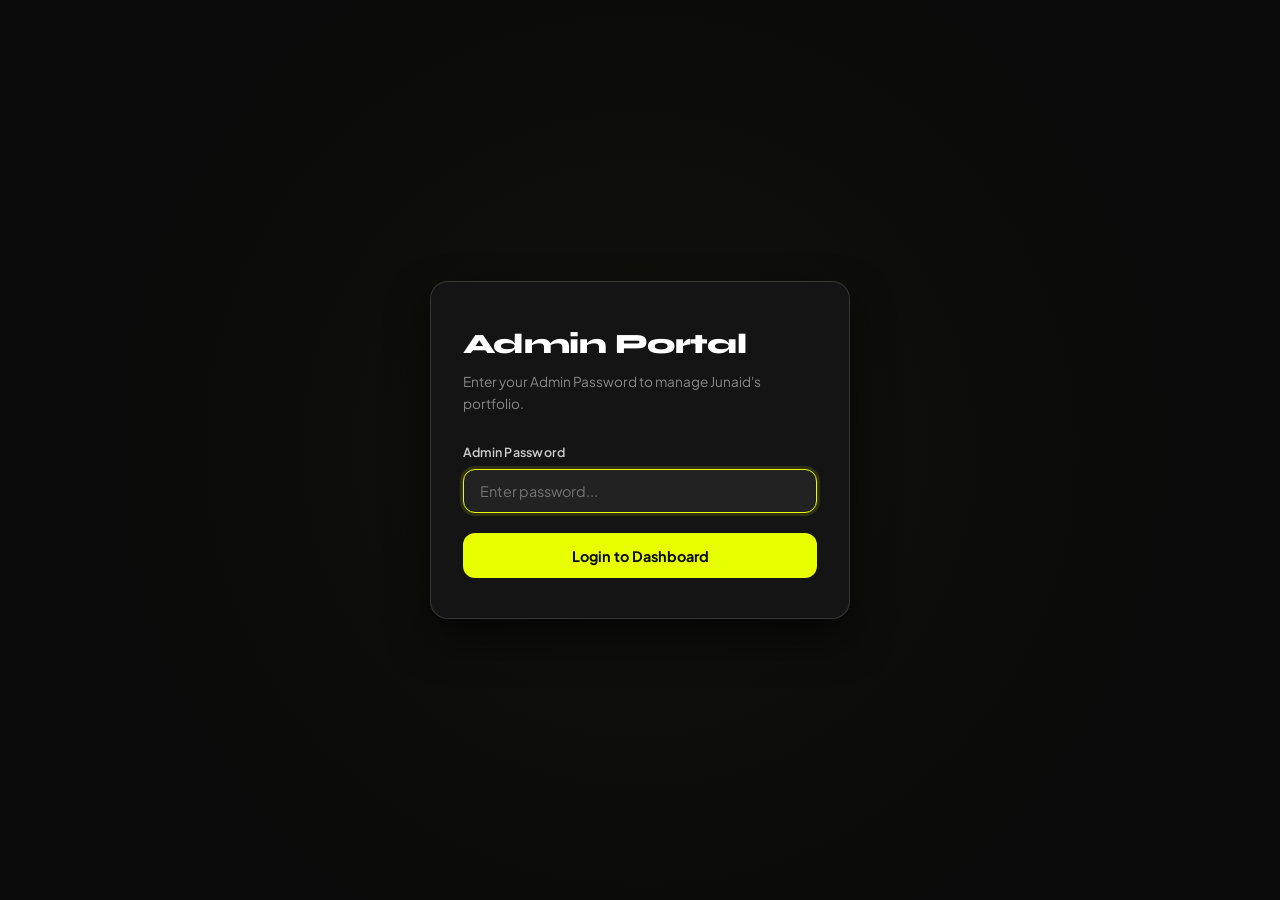
<file: admin.html>
<!DOCTYPE html>
<html lang="en">

<head>
    <meta charset="UTF-8" />
    <meta name="viewport" content="width=device-width, initial-scale=1.0" />
    <title>Admin Portal — Junaid Portfolio Management</title>

    <!-- Google Fonts -->
    <link rel="preconnect" href="https://fonts.googleapis.com" />
    <link rel="preconnect" href="https://fonts.gstatic.com" crossorigin />
    <link
        href="https://fonts.googleapis.com/css2?family=Plus+Jakarta+Sans:wght@300;400;500;600;700;800&family=Syne:wght@700;800&display=swap"
        rel="stylesheet" />

    <style>
        :root {
            --black: #0a0a0a;
            --charcoal: #141414;
            --iron: #222222;
            --steel: #333333;
            --mist: #888888;
            --ghost: #cccccc;
            --white: #ffffff;
            --accent: #e8ff00;
            --accent-dim: rgba(232, 255, 0, 0.1);
            --border: rgba(255, 255, 255, 0.08);
            --border-light: rgba(255, 255, 255, 0.15);
            --radius: 12px;
            --radius-lg: 18px;
            --transition: all 0.3s cubic-bezier(0.16, 1, 0.3, 1);
        }

        *,
        *::before,
        *::after {
            box-sizing: border-box;
            margin: 0;
            padding: 0;
        }

        body {
            font-family: 'Plus Jakarta Sans', sans-serif;
            background: var(--black);
            color: var(--white);
            min-height: 100vh;
            line-height: 1.6;
            -webkit-font-smoothing: antialiased;
        }

        /* ── LOGIN CONTAINER ── */
        .login-wrapper {
            min-height: 100vh;
            display: flex;
            align-items: center;
            justify-content: center;
            padding: 1.5rem;
            background: radial-gradient(circle at center, rgba(232, 255, 0, 0.03) 0%, rgba(10, 10, 10, 1) 70%);
        }

        .login-card {
            width: 100%;
            max-width: 420px;
            background: var(--charcoal);
            border: 1px solid var(--border-light);
            border-radius: var(--radius-lg);
            padding: 2.5rem 2rem;
            box-shadow: 0 20px 40px rgba(0, 0, 0, 0.6);
        }

        .login-title {
            font-family: 'Syne', sans-serif;
            font-size: 1.75rem;
            font-weight: 800;
            margin-bottom: 0.3rem;
            letter-spacing: -0.02em;
        }

        .login-subtitle {
            font-size: 0.85rem;
            color: var(--mist);
            margin-bottom: 1.75rem;
        }

        .form-group {
            margin-bottom: 1.25rem;
        }

        .form-label {
            display: block;
            font-size: 0.78rem;
            font-weight: 600;
            color: var(--ghost);
            margin-bottom: 0.4rem;
            letter-spacing: 0.02em;
        }

        .form-input,
        .form-select,
        .form-textarea {
            width: 100%;
            background: var(--iron);
            border: 1px solid var(--border);
            border-radius: var(--radius);
            padding: 0.75rem 1rem;
            color: var(--white);
            font-family: 'Plus Jakarta Sans', sans-serif;
            font-size: 0.9rem;
            transition: var(--transition);
            outline: none;
        }

        .form-input:focus,
        .form-select:focus,
        .form-textarea:focus {
            border-color: var(--accent);
            box-shadow: 0 0 0 3px rgba(232, 255, 0, 0.12);
        }

        .btn-submit {
            width: 100%;
            background: var(--accent);
            color: var(--black);
            border: none;
            border-radius: var(--radius);
            padding: 0.85rem 1.5rem;
            font-family: 'Plus Jakarta Sans', sans-serif;
            font-size: 0.9rem;
            font-weight: 700;
            cursor: pointer;
            transition: var(--transition);
        }

        .btn-submit:hover {
            transform: translateY(-2px);
            box-shadow: 0 6px 20px rgba(232, 255, 0, 0.25);
        }

        .login-error {
            color: #ef4444;
            font-size: 0.8rem;
            margin-top: 0.75rem;
            text-align: center;
            display: none;
        }

        /* ── DASHBOARD LAYOUT ── */
        .dashboard {
            display: none;
            max-width: 1300px;
            margin: 0 auto;
            padding: 2rem 1.5rem 5rem;
        }

        .dash-header {
            display: flex;
            align-items: center;
            justify-content: space-between;
            padding-bottom: 1.5rem;
            margin-bottom: 2rem;
            border-bottom: 1px solid var(--border);
            flex-wrap: wrap;
            gap: 1rem;
        }

        .dash-title {
            font-family: 'Syne', sans-serif;
            font-size: 1.8rem;
            font-weight: 800;
            letter-spacing: -0.02em;
        }

        .dash-actions {
            display: flex;
            align-items: center;
            gap: 0.75rem;
        }

        .btn-secondary {
            background: transparent;
            color: var(--ghost);
            border: 1px solid var(--border-light);
            border-radius: var(--radius);
            padding: 0.55rem 1.25rem;
            font-size: 0.82rem;
            font-weight: 600;
            text-decoration: none;
            cursor: pointer;
            transition: var(--transition);
            display: inline-flex;
            align-items: center;
            gap: 0.4rem;
        }

        .btn-secondary:hover {
            background: var(--iron);
            color: var(--white);
        }

        .dash-grid {
            display: grid;
            grid-template-columns: 420px 1fr;
            gap: 2rem;
            align-items: start;
        }

        @media (max-width: 990px) {
            .dash-grid {
                grid-template-columns: 1fr;
            }
        }

        @media (max-width: 640px) {
            .dashboard {
                padding: 1rem 0.85rem 4rem;
            }

            .dash-header {
                flex-direction: column;
                align-items: flex-start;
                gap: 1rem;
            }

            .dash-title {
                font-size: 1.45rem;
            }

            .dash-actions {
                width: 100%;
                display: flex;
                gap: 0.5rem;
            }

            .dash-actions .btn-secondary {
                flex: 1;
                justify-content: center;
                font-size: 0.75rem;
                padding: 0.5rem 0.6rem;
            }

            .card-panel {
                padding: 1.25rem 1rem;
            }

            .work-item {
                flex-direction: column;
            }

            .work-thumb {
                width: 100%;
                height: 180px;
            }

            .modal-box {
                padding: 1.25rem 1rem;
                max-width: 98%;
            }
        }

        .card-panel {
            background: var(--charcoal);
            border: 1px solid var(--border);
            border-radius: var(--radius-lg);
            padding: 1.75rem;
        }

        .panel-title {
            font-family: 'Syne', sans-serif;
            font-size: 1.2rem;
            font-weight: 700;
            margin-bottom: 1.25rem;
            color: var(--white);
        }

        /* ── WORK ITEM CARD ── */
        .work-item {
            display: flex;
            gap: 1.25rem;
            padding: 1.1rem;
            background: var(--iron);
            border: 1px solid var(--border);
            border-radius: var(--radius);
            margin-bottom: 1rem;
            transition: var(--transition);
        }

        .work-item:hover {
            border-color: var(--border-light);
        }

        .work-thumb {
            width: 130px;
            height: 85px;
            border-radius: 8px;
            background: var(--black);
            overflow: hidden;
            flex-shrink: 0;
            position: relative;
        }

        .work-thumb img {
            width: 100%;
            height: 100%;
            object-fit: cover;
        }

        .work-info {
            flex: 1;
            min-width: 0;
            display: flex;
            flex-direction: column;
            gap: 0.3rem;
        }

        .work-name {
            font-size: 0.95rem;
            font-weight: 700;
            color: var(--white);
        }

        .badge-pill {
            display: inline-block;
            background: rgba(255, 255, 255, 0.08);
            color: var(--ghost);
            padding: 0.1rem 0.5rem;
            border-radius: 99px;
            font-size: 0.68rem;
            font-weight: 600;
        }

        .work-desc {
            font-size: 0.78rem;
            color: var(--mist);
            display: -webkit-box;
            -webkit-line-clamp: 2;
            -webkit-box-orient: vertical;
            overflow: hidden;
        }

        .work-actions {
            display: flex;
            gap: 0.4rem;
            margin-top: 0.4rem;
        }

        .action-btn {
            padding: 0.28rem 0.65rem;
            border-radius: 6px;
            font-size: 0.72rem;
            font-weight: 700;
            cursor: pointer;
            border: 1px solid var(--border);
            background: var(--steel);
            color: var(--white);
            transition: var(--transition);
        }

        .action-btn.danger {
            background: rgba(239, 68, 68, 0.2);
            color: #fca5a5;
            border-color: rgba(239, 68, 68, 0.3);
        }

        .action-btn.danger:hover {
            background: #dc2626;
            color: #fff;
        }

        /* ── MODAL ── */
        .modal-backdrop {
            position: fixed;
            inset: 0;
            z-index: 9999;
            background: rgba(0, 0, 0, 0.9);
            backdrop-filter: blur(12px);
            display: flex;
            align-items: center;
            justify-content: center;
            padding: 1.5rem;
            opacity: 0;
            pointer-events: none;
            transition: opacity 0.3s;
        }

        .modal-backdrop.open {
            opacity: 1;
            pointer-events: all;
        }

        .modal-box {
            width: 100%;
            max-width: 680px;
            background: var(--charcoal);
            border: 1px solid var(--border-light);
            border-radius: var(--radius-lg);
            padding: 1.75rem;
        }
    </style>
</head>

<body>

    <!-- ════════════════════ LOGIN SCREEN ════════════════════ -->
    <div class="login-wrapper" id="login-wrapper">
        <div class="login-card">
            <div class="login-title">Admin Portal</div>
            <div class="login-subtitle">Enter your Admin Password to manage Junaid's portfolio.</div>
            <form id="login-form">
                <div class="form-group">
                    <label class="form-label" for="login-pass">Admin Password</label>
                    <input type="password" id="login-pass" class="form-input" placeholder="Enter password..." required
                        autofocus />
                </div>
                <button type="submit" class="btn-submit">Login to Dashboard</button>
                <div class="login-error" id="login-error">Incorrect password. Please try again.</div>
            </form>
        </div>
    </div>

    <!-- ════════════════════ ADMIN DASHBOARD ════════════════════ -->
    <div class="dashboard" id="dashboard">
        <header class="dash-header">
            <div>
                <div class="dash-title">Junaid's Portfolio CMS</div>
                <div style="font-size:.8rem;color:var(--mist);margin-top:.2rem;">Manage project videos, details, and
                    video frame thumbnails</div>
            </div>
            <div class="dash-actions">
                <a href="http://localhost:8080/" target="_blank" class="btn-secondary">🌐 View Live Portfolio</a>
                <button onclick="logout()" class="btn-secondary"
                    style="color:#fca5a5;border-color:rgba(239,68,68,0.3);">Logout</button>
            </div>
        </header>

        <div class="dash-grid">
            <!-- FORM PANEL -->
            <div class="card-panel">
                <div class="panel-title" id="form-mode-title">Add New Project</div>
                <form id="work-form">
                    <input type="hidden" id="edit-id" value="" />

                    <div class="form-group">
                        <label class="form-label" for="f-title">Project Title *</label>
                        <input type="text" id="f-title" class="form-input"
                            placeholder="e.g. Real Estate Commercial Edit" required />
                    </div>

                    <div class="form-group">
                        <label class="form-label" for="f-category">Category *</label>
                        <select id="f-category" class="form-select" required>
                            <option value="">— Select Category —</option>
                            <option value="Color Grading">Color Grading</option>
                            <option value="Commercial">Commercial</option>
                            <option value="Event Teaser">Event Teaser</option>
                            <option value="Motion Graphics">Motion Graphics</option>
                            <option value="Reels">Reels</option>
                            <option value="Videography">Videography</option>
                        </select>
                    </div>

                    <div class="form-group">
                        <label class="form-label" for="f-video">Video File or URL *</label>
                        <div style="display:flex;gap:.5rem;flex-wrap:wrap;">
                            <input type="text" id="f-video" class="form-input" style="flex:1;min-width:180px;"
                                placeholder="Paste YouTube link or local MP4 path" required />
                            <label for="f-file-input"
                                style="padding:.7rem 1rem;background:var(--steel);color:var(--white);border-radius:var(--radius);cursor:pointer;font-size:.8rem;font-weight:600;white-space:nowrap;display:inline-flex;align-items:center;gap:.3rem;">
                                📁 File...
                            </label>
                            <input type="file" id="f-file-input" accept="video/*" style="display:none;"
                                onchange="uploadVideoFile(this)" />
                        </div>
                        <span id="upload-status"
                            style="font-size:.75rem;color:var(--mist);margin-top:.25rem;display:block;"></span>
                    </div>

                    <div class="form-group">
                        <label class="form-label" for="f-thumb">Thumbnail Frame</label>
                        <div style="display:flex;gap:.5rem;">
                            <input type="text" id="f-thumb" class="form-input" style="flex:1;"
                                placeholder="Auto-captured on save if empty" />
                            <button type="button" onclick="openFramePickerModal()"
                                style="padding:.7rem .9rem;background:var(--accent);color:var(--black);border:none;border-radius:var(--radius);font-weight:700;font-size:.8rem;cursor:pointer;white-space:nowrap;">
                                🎬 Pick Frame
                            </button>
                        </div>
                    </div>

                    <div class="form-group">
                        <label class="form-label" for="f-year">Year</label>
                        <input type="number" id="f-year" class="form-input" value="2026" min="2000" max="2099" />
                    </div>

                    <div class="form-group">
                        <label class="form-label" for="f-tools">Tools Used</label>
                        <input type="text" id="f-tools" class="form-input"
                            placeholder="e.g. Premiere Pro, After Effects" />
                    </div>

                    <div class="form-group">
                        <label class="form-label" for="f-desc">Description</label>
                        <textarea id="f-desc" class="form-textarea" rows="3"
                            placeholder="Brief details about the video project..."></textarea>
                    </div>

                    <div style="display:flex;gap:.75rem;margin-top:1.5rem;">
                        <button type="button" onclick="resetForm()" class="btn-secondary" style="flex:1;">Reset</button>
                        <button type="submit" id="form-submit-btn" class="btn-submit" style="flex:2;">💾 Save
                            Project</button>
                    </div>
                </form>
            </div>

            <!-- LIST PANEL -->
            <div class="card-panel">
                <div style="display:flex;justify-content:space-between;align-items:center;margin-bottom:1.25rem;">
                    <div class="panel-title" style="margin:0;">Portfolio Works List</div>
                    <span
                        style="font-size:.78rem;color:var(--accent);background:rgba(232,255,0,0.1);padding:.2rem .6rem;border-radius:99px;font-weight:700;"
                        id="works-count">0 Items</span>
                </div>
                <div id="works-list"></div>
            </div>
        </div>
    </div>

    <!-- ════════════════════ FRAME PICKER MODAL ════════════════════ -->
    <div class="modal-backdrop" id="frame-picker-modal">
        <div class="modal-box">
            <div style="display:flex;justify-content:space-between;align-items:center;margin-bottom:1rem;">
                <div style="font-family:'Syne',sans-serif;font-weight:700;font-size:1.2rem;">Select Thumbnail Frame
                </div>
                <button onclick="closeFramePickerModal()"
                    style="background:none;border:none;color:var(--white);font-size:1.2rem;cursor:pointer;">&#x2715;</button>
            </div>
            <div
                style="width:100%;aspect-ratio:16/9;background:#000;border-radius:var(--radius);overflow:hidden;margin-bottom:1rem;">
                <video id="picker-video" style="width:100%;height:100%;object-fit:contain;" controls></video>
                <canvas id="picker-canvas" style="display:none;"></canvas>
            </div>
            <div style="display:flex;flex-direction:column;gap:.4rem;margin-bottom:1.25rem;">
                <div style="display:flex;justify-content:space-between;font-size:.78rem;color:var(--mist);">
                    <span>Scrub Timeline:</span>
                    <span id="picker-time" style="color:var(--accent);font-family:monospace;">0:00 / 0:00</span>
                </div>
                <input type="range" id="picker-slider" min="0" max="100" value="0" step="0.1"
                    style="width:100%;accent-color:var(--accent);" oninput="scrubPicker(this.value)" />
            </div>
            <div style="display:flex;justify-content:flex-end;gap:.75rem;">
                <button type="button" onclick="closeFramePickerModal()" class="btn-secondary">Cancel</button>
                <button type="button" onclick="captureFrame()" class="btn-submit"
                    style="width:auto;padding:.6rem 1.25rem;">🎯 Capture Frame</button>
            </div>
        </div>
    </div>

    <!-- ════════════════════ JAVASCRIPT ════════════════════ -->
    <script>
        'use strict';
        const ADMIN_PASS = '1234';
        const LS_KEY = 'junaid_portfolio_v3';

        let works = [];
        let pickerVideo = null;

        /* ── AUTH ── */
        function checkAuth() {
            if (sessionStorage.getItem('admin_auth') === 'true') {
                document.getElementById('login-wrapper').style.display = 'none';
                document.getElementById('dashboard').style.display = 'block';
                loadWorks();
            }
        }

        document.getElementById('login-form').addEventListener('submit', e => {
            e.preventDefault();
            const pass = document.getElementById('login-pass').value.trim();
            if (pass === ADMIN_PASS || pass === 'admin' || pass === 'junaid') {
                sessionStorage.setItem('admin_auth', 'true');
                checkAuth();
            } else {
                document.getElementById('login-error').style.display = 'block';
            }
        });

        function logout() {
            sessionStorage.removeItem('admin_auth');
            location.reload();
        }

        /* ── STORAGE & API ── */
        async function loadWorks() {
            try {
                const res = await fetch('/api/works');
                if (res.ok) {
                    works = await res.json();
                } else {
                    throw new Error();
                }
            } catch (e) {
                const local = localStorage.getItem(LS_KEY);
                works = local ? JSON.parse(local) : [];
            }
            renderList();
        }

        function saveStorage() {
            try { localStorage.setItem(LS_KEY, JSON.stringify(works)); } catch (e) { }
        }

        /* ── HELPERS ── */
        function getYtId(url) {
            if (!url) return null;
            const m = url.match(/(?:youtube\.com\/(?:watch\?v=|embed\/|shorts\/)|youtu\.be\/)([^&?\s]+)/);
            return m ? m[1] : null;
        }
        function getYtThumb(url) {
            const id = getYtId(url);
            return id ? 'https://img.youtube.com/vi/' + id + '/maxresdefault.jpg' : null;
        }
        function getDirectVideoSrc(url) {
            if (!url) return '';
            let s = url.trim();
            if (/^[a-zA-Z]:\\/.test(s)) s = 'file:///' + s.replace(/\\/g, '/');
            return s;
        }
        function esc(s) {
            return (s || '').replace(/&/g, '&amp;').replace(/</g, '&lt;').replace(/>/g, '&gt;').replace(/"/g, '&quot;');
        }

        /* ── RENDER LIST (Left = Thumbnail, Right = Data) ── */
        function renderList() {
            const container = document.getElementById('works-list');
            document.getElementById('works-count').textContent = works.length + ' Items';
            if (!works.length) {
                container.innerHTML = '<div style="text-align:center;padding:3rem;color:var(--mist);">No portfolio items found. Add one on the left!</div>';
                return;
            }

            container.innerHTML = works.map(w => {
                const isVid = isDirectVideo(w.videoUrl || '');
                const vidSrc = isVid ? getDirectVideoSrc(w.videoUrl) : '';
                const thumb = w.thumbUrl || getYtThumb(w.videoUrl) || '';
                const toolsBadges = (w.tools || '').split(',').map(t => '<span class="badge-pill">' + esc(t.trim()) + '</span>').join(' ');

                let mediaHtml = '';
                if (isVid && vidSrc) {
                    mediaHtml = '<video src="' + esc(vidSrc) + '" controls muted playsinline style="width:140px;height:90px;object-fit:cover;border-radius:8px;background:#000;flex-shrink:0;"></video>';
                } else if (thumb) {
                    mediaHtml = '<img src="' + esc(thumb) + '" alt="" style="width:140px;height:90px;object-fit:cover;border-radius:8px;flex-shrink:0;" />';
                } else {
                    mediaHtml = '<div style="width:140px;height:90px;display:flex;align-items:center;justify-content:center;color:var(--mist);background:#1a1a1a;border-radius:8px;flex-shrink:0;">&#127916;</div>';
                }

                return '<div class="work-item" style="display:flex;gap:1.25rem;align-items:center;padding:1rem;background:var(--charcoal);border:1px solid var(--border);border-radius:12px;margin-bottom:1rem;">'
                    + mediaHtml
                    + '<div class="work-info" style="flex:1;">'
                    + '<div style="display:flex;align-items:center;gap:.5rem;flex-wrap:wrap;">'
                    + '<span class="work-name" style="font-weight:700;font-size:1.1rem;color:#fff;">' + esc(w.title) + '</span>'
                    + '<span class="badge-pill" style="color:var(--accent);background:rgba(232,255,0,0.1);">' + esc(w.category || 'Video') + '</span>'
                    + (w.year ? '<span class="badge-pill">' + esc(w.year) + '</span>' : '')
                    + '</div>'
                    + (toolsBadges ? '<div style="display:flex;gap:.3rem;margin:.4rem 0;">' + toolsBadges + '</div>' : '')
                    + '<div class="work-desc" style="font-size:.85rem;color:var(--ghost);">' + esc(w.desc || 'No description.') + '</div>'
                    + '<div style="margin-top:.4rem;font-size:.78rem;color:var(--mist);word-break:break-all;">📹 Video URL: ' + esc(w.videoUrl) + '</div>'
                    + '</div>'
                    + '<div class="work-actions" style="display:flex;flex-direction:column;gap:.5rem;">'
                    + '<button class="action-btn" onclick="editWork(\'' + esc(w.id) + '\')">Edit</button>'
                    + '<button class="action-btn danger" onclick="deleteWork(\'' + esc(w.id) + '\')">Delete</button>'
                    + '</div>'
                    + '</div>';
            }).join('');
        }

        /* ── UPLOAD FILE ── */
        function uploadVideoFile(input) {
            const file = input.files && input.files[0];
            if (!file) return;
            const status = document.getElementById('upload-status');
            status.textContent = 'Uploading ' + file.name + '...';
            status.style.color = 'var(--accent)';

            fetch('/api/upload', {
                method: 'POST',
                headers: { 'X-Filename': file.name, 'Content-Type': file.type || 'application/octet-stream' },
                body: file
            })
                .then(r => r.json())
                .then(data => {
                    if (data.url) {
                        document.getElementById('f-video').value = data.url;
                        status.textContent = '✓ Saved to uploads/' + data.filename;
                        status.style.color = '#22c55e';
                    }
                })
                .catch(() => {
                    document.getElementById('f-video').value = URL.createObjectURL(file);
                    status.textContent = '✓ Loaded file: ' + file.name;
                    status.style.color = '#22c55e';
                });
        }

        /* ── FRAME PICKER MODAL ── */
        function openFramePickerModal() {
            const videoUrl = document.getElementById('f-video').value.trim();
            if (!videoUrl) { alert('Please choose or paste a Video File or URL first.'); return; }
            pickerVideo = document.getElementById('picker-video');
            pickerVideo.src = getDirectVideoSrc(videoUrl);

            pickerVideo.onloadedmetadata = () => {
                const slider = document.getElementById('picker-slider');
                slider.min = 0;
                slider.max = pickerVideo.duration || 100;
                slider.value = Math.min(1.0, pickerVideo.duration / 2);
                pickerVideo.currentTime = slider.value;
                updateTimeDisplay();
            };

            pickerVideo.ontimeupdate = () => {
                document.getElementById('picker-slider').value = pickerVideo.currentTime;
                updateTimeDisplay();
            };

            document.getElementById('frame-picker-modal').classList.add('open');
        }

        function closeFramePickerModal() {
            if (pickerVideo) { pickerVideo.pause(); pickerVideo.removeAttribute('src'); }
            document.getElementById('frame-picker-modal').classList.remove('open');
        }

        function scrubPicker(val) {
            if (pickerVideo) { pickerVideo.currentTime = parseFloat(val); updateTimeDisplay(); }
        }

        function updateTimeDisplay() {
            if (!pickerVideo) return;
            const fmt = s => Math.floor(s / 60) + ':' + (Math.floor(s % 60) < 10 ? '0' : '') + Math.floor(s % 60);
            document.getElementById('picker-time').textContent = fmt(pickerVideo.currentTime) + ' / ' + fmt(pickerVideo.duration || 0);
        }

        function captureFrame() {
            if (!pickerVideo) return;
            try {
                const canvas = document.getElementById('picker-canvas');
                canvas.width = pickerVideo.videoWidth || 640;
                canvas.height = pickerVideo.videoHeight || 360;
                const ctx = canvas.getContext('2d');
                ctx.drawImage(pickerVideo, 0, 0, canvas.width, canvas.height);
                const dataUrl = canvas.toDataURL('image/jpeg', 0.9);
                document.getElementById('f-thumb').value = dataUrl;
                closeFramePickerModal();
            } catch (e) {
                alert('Could not capture frame from this source.');
            }
        }

        /* ── FORM CRUD ── */
        document.getElementById('work-form').addEventListener('submit', async e => {
            e.preventDefault();
            const editId = document.getElementById('edit-id').value.trim();
            const title = document.getElementById('f-title').value.trim();
            const category = document.getElementById('f-category').value;
            const videoUrl = document.getElementById('f-video').value.trim();
            let thumbUrl = document.getElementById('f-thumb').value.trim();
            const year = document.getElementById('f-year').value.trim();
            const tools = document.getElementById('f-tools').value.trim();
            const desc = document.getElementById('f-desc').value.trim();

            const payload = { title, category, videoUrl, thumbUrl: thumbUrl || getYtThumb(videoUrl) || '', year, tools, desc };

            if (editId) {
                payload.id = editId;
                const idx = works.findIndex(w => w.id === editId);
                if (idx !== -1) works[idx] = payload;
            } else {
                payload.id = 'w' + Date.now();
                works.unshift(payload);
            }

            try {
                if (editId) {
                    await fetch('/api/works', { method: 'POST', body: JSON.stringify(payload), headers: { 'Content-Type': 'application/json' } });
                } else {
                    await fetch('/api/works', { method: 'POST', body: JSON.stringify(payload), headers: { 'Content-Type': 'application/json' } });
                }
            } catch (e) { }

            saveStorage();
            renderList();
            resetForm();
        });

        function resetForm() {
            document.getElementById('edit-id').value = '';
            document.getElementById('work-form').reset();
            document.getElementById('f-year').value = new Date().getFullYear();
            document.getElementById('form-mode-title').textContent = 'Add New Project';
            document.getElementById('form-submit-btn').textContent = '💾 Save Project';
            document.getElementById('upload-status').textContent = '';
        }

        function editWork(id) {
            const w = works.find(x => x.id === id); if (!w) return;
            document.getElementById('edit-id').value = w.id;
            document.getElementById('f-title').value = w.title || '';
            document.getElementById('f-category').value = w.category || '';
            document.getElementById('f-video').value = w.videoUrl || '';
            document.getElementById('f-thumb').value = w.thumbUrl || '';
            document.getElementById('f-year').value = w.year || new Date().getFullYear();
            document.getElementById('f-tools').value = w.tools || '';
            document.getElementById('f-desc').value = w.desc || '';
            document.getElementById('form-mode-title').textContent = 'Editing: ' + w.title;
            document.getElementById('form-submit-btn').textContent = 'Update Project';
        }

        async function deleteWork(id) {
            const w = works.find(x => x.id === id); if (!w) return;
            if (!confirm('Delete "' + w.title + '"?')) return;
            works = works.filter(x => x.id !== id);
            try { await fetch('/api/works/' + id, { method: 'DELETE' }); } catch (e) { }
            saveStorage();
            renderList();
        }

        checkAuth();
    </script>
</body>

</html>
</file>
